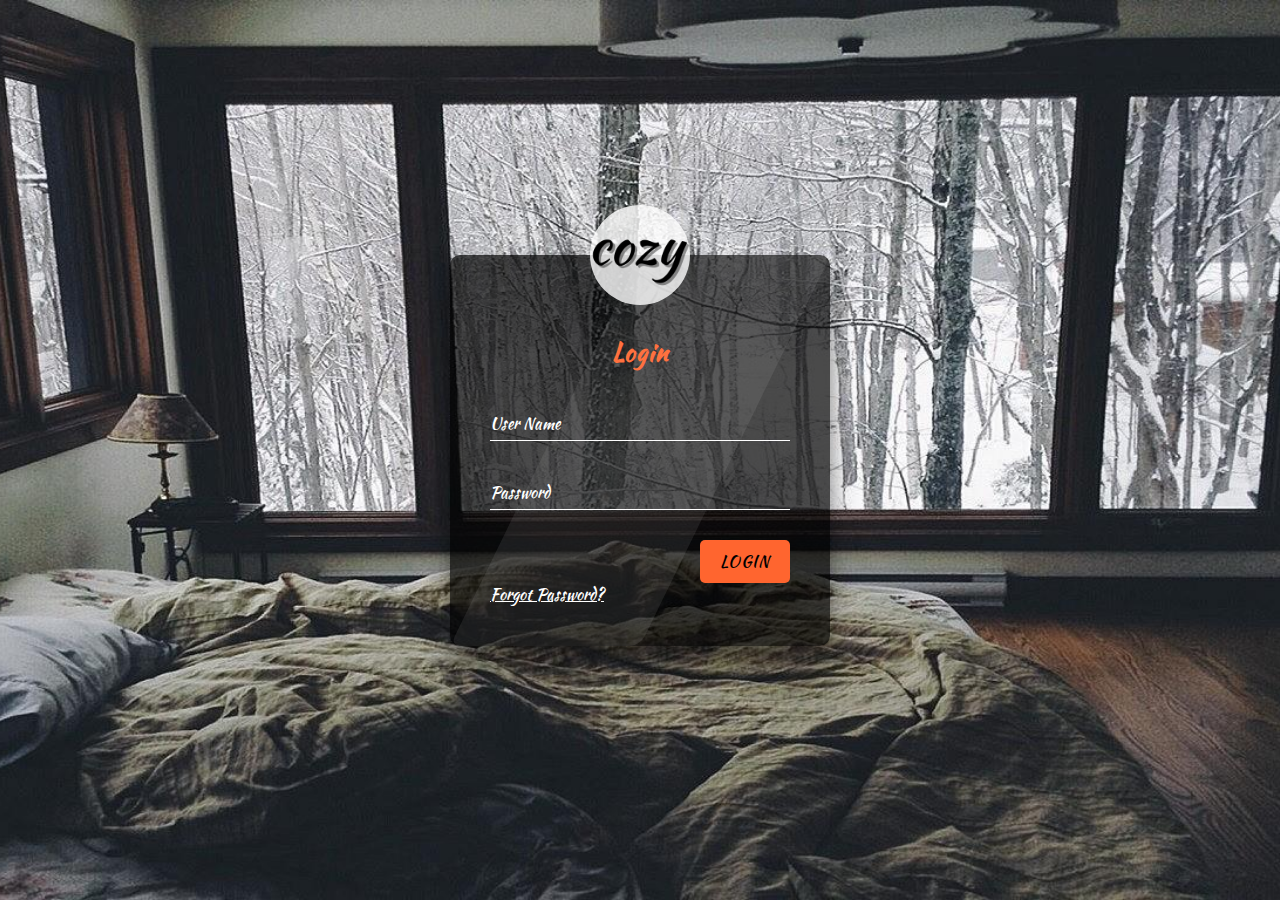
<file: index.html>
<!DOCTYPE html>
<html lang="en">
<head>
  <meta charset="UTF-8">
  <meta name="viewport" content="width=device-width, initial-scale=1.0">
  <meta http-equiv="X-UA-Compatible" content="ie=edge">
  <link rel="stylesheet" href="style.css">
  <title>Cozy</title>
</head>
<body>
  <div class="login-wrapper">
    <form action="" class="form">
      <img src="images/cozy.png" alt="">
      <h2>Login</h2>
      <div class="input-group">
        <input type="text" name="loginUser" id="loginUser" required>
        <label for="loginUser">User Name</label>
      </div>
      <div class="input-group">
        <input type="password" name="loginPassword" id="loginPassword" required>
        <label for="loginPassword">Password</label>
      </div>
      <button onclick="home()">Login</button>

      <a href="#forgot-pw" class="forgot-pw">Forgot Password?</a>
    </form>

    <div id="forgot-pw">
      <form action="" class="form">
        <a href="#" class="close">&times;</a>
        <h2>Reset Password</h2>
        <div class="input-group">
          <input type="email" name="email" id="email" required>
          <label for="email">Email</label>
        </div>
        <input type="submit" value="Submit" class="submit-btn">
      </form>
    </div>
  </div>
</body>
<script>
    function home(){
    window.open("home.html");
    }
    </script>
</html>
</file>
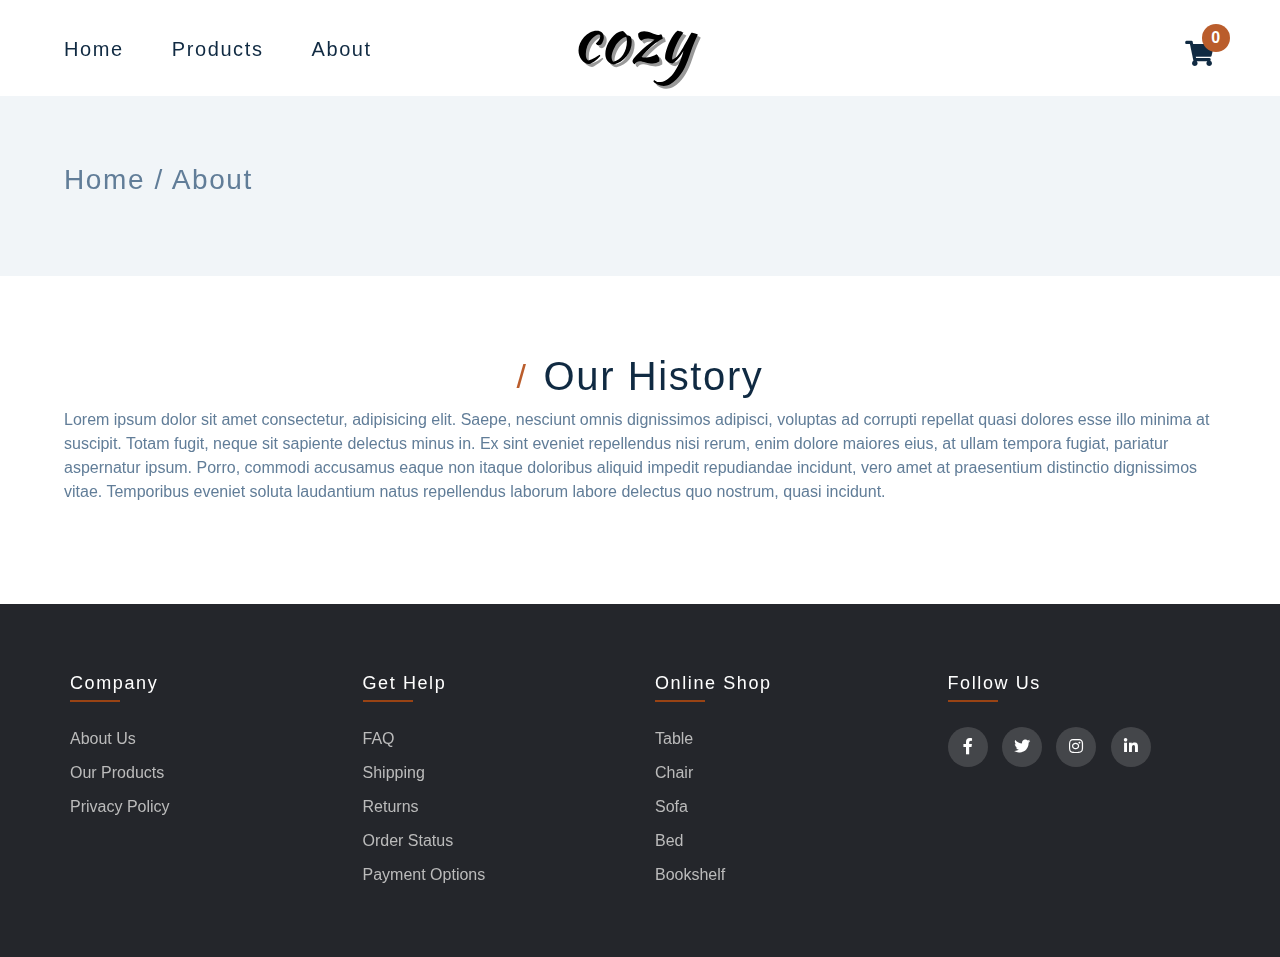
<file: about.html>
<!DOCTYPE html>
<html lang="en">
  <head>
    <meta charset="UTF-8" />
    <meta name="viewport" content="width=device-width, initial-scale=1.0" />
    <title>About | Cozy</title>
    <!-- font-awesome -->
    <link
      rel="stylesheet"
      href="https://cdnjs.cloudflare.com/ajax/libs/font-awesome/5.14.0/css/all.min.css"
    />

    <!-- styles css -->
    <link rel="stylesheet" href="styles.css" />
  </head>

  <body>
    <!-- navbar -->
    <nav class="navbar page">
      <div class="nav-center">
        <!-- links -->
        <div>
          <button class="toggle-nav">
            <i class="fas fa-bars"></i>
          </button>
          <ul class="nav-links">
            <li>
              <a href="home.html" class="nav-link">home</a>
            </li>
            <li>
              <a href="products.html" class="nav-link">products</a>
            </li>
            <li>
              <a href="about.html" class="nav-link">about</a>
            </li>
          </ul>
        </div>
        <!-- logo -->
        <img src="./images/logo-black.svg" class="nav-logo" alt="logo" />
        <!-- cart icon -->
        <div class="toggle-container">
          <button class="toggle-cart">
            <i class="fas fa-shopping-cart"></i>
          </button>
          <span class="cart-item-count"></span>
        </div>
      </div>
    </nav>
    <!-- hero -->
    <section class="page-hero">
      <div class="section-center">
        <h3 class="page-hero-title">Home / About</h3>
      </div>
    </section>
    <!-- sidebar -->
    <div class="sidebar-overlay">
      <aside class="sidebar">
        <!-- close -->
        <button class="sidebar-close">
          <i class="fas fa-times"></i>
        </button>
        <!-- links -->
        <ul class="sidebar-links">
          <li>
            <a href="home.html" class="sidebar-link">
              <i class="fas fa-home fa-fw"></i>
              home
            </a>
          </li>
          <li>
            <a href="product.html" class="sidebar-link">
              <i class="fas fa-couch fa-fw"></i>
              products
            </a>
          </li>
          <li>
            <a href="about.html" class="sidebar-link">
              <i class="fas fa-book fa-fw"></i>
              about
            </a>
          </li>
        </ul>
      </aside>
    </div>
    <!-- cart -->
    <div class="cart-overlay">
      <aside class="cart">
        <button class="cart-close">
          <i class="fas fa-times"></i>
        </button>
        <header>
          <h3 class="text-slanted">your bag</h3>
        </header>
        <!-- cart items -->
        <div class="cart-items"></div>
        <!-- footer -->
        <footer>
          <h3 class="cart-total text-slanted">total : ₹12.99</h3>
          <button class="cart-checkout btn">checkout</button>
        </footer>
      </aside>
    </div>
    <!-- about -->
    <section class="section section-center about-page">
      <div class="title">
        <h2><span>/</span>Our History</h2>
      </div>
      <p>
        Lorem ipsum dolor sit amet consectetur, adipisicing elit. Saepe,
        nesciunt omnis dignissimos adipisci, voluptas ad corrupti repellat quasi
        dolores esse illo minima at suscipit. Totam fugit, neque sit sapiente
        delectus minus in. Ex sint eveniet repellendus nisi rerum, enim dolore
        maiores eius, at ullam tempora fugiat, pariatur aspernatur ipsum. Porro,
        commodi accusamus eaque non itaque doloribus aliquid impedit repudiandae
        incidunt, vero amet at praesentium distinctio dignissimos vitae.
        Temporibus eveniet soluta laudantium natus repellendus laborum labore
        delectus quo nostrum, quasi incidunt.
      </p>
    </section>
    <footer class="footer">
      <div class="container">
          <div class="row">
              <div class="footer-col">
                  <h4>company</h4>
                  <ul>
                      <li><a href="about.html">about us</a></li>
                      <li><a href="products.html">Our Products</a></li>
                      <li><a href="#">privacy policy</a></li>
                  </ul>
              </div>
              <div class="footer-col">
                  <h4>get help</h4>
                  <ul>
                      <li><a href="#">FAQ</a></li>
                      <li><a href="#">shipping</a></li>
                      <li><a href="#">returns</a></li>
                      <li><a href="#">order status</a></li>
                      <li><a href="#">payment options</a></li>
                  </ul>
              </div>
              <div class="footer-col">
                  <h4>online shop</h4>
                  <ul>
                      <li><a href="#">Table</a></li>
                      <li><a href="#">Chair</a></li>
                      <li><a href="#">Sofa</a></li>
                      <li><a href="#">Bed</a></li>
                      <li><a href="#">Bookshelf</a></li>
                  </ul>
              </div>
              <div class="footer-col">
                  <h4>follow us</h4>
                  <div class="social-links">
                      <a href="#"><i class="fab fa-facebook-f"></i></a>
                      <a href="#"><i class="fab fa-twitter"></i></a>
                      <a href="#" onMouseOver="this.style.color='red'" onMouseOut="this.style.color='white'"><i class="fab fa-instagram"></i></a>
                      <a href="#"><i class="fab fa-linkedin-in"></i></a>
                  
                  </div>
              </div>
          </div>
      </div>
 </footer>

    <script type="module" src="./src/pages/about.js"></script>
  </body>
</html>
</file>
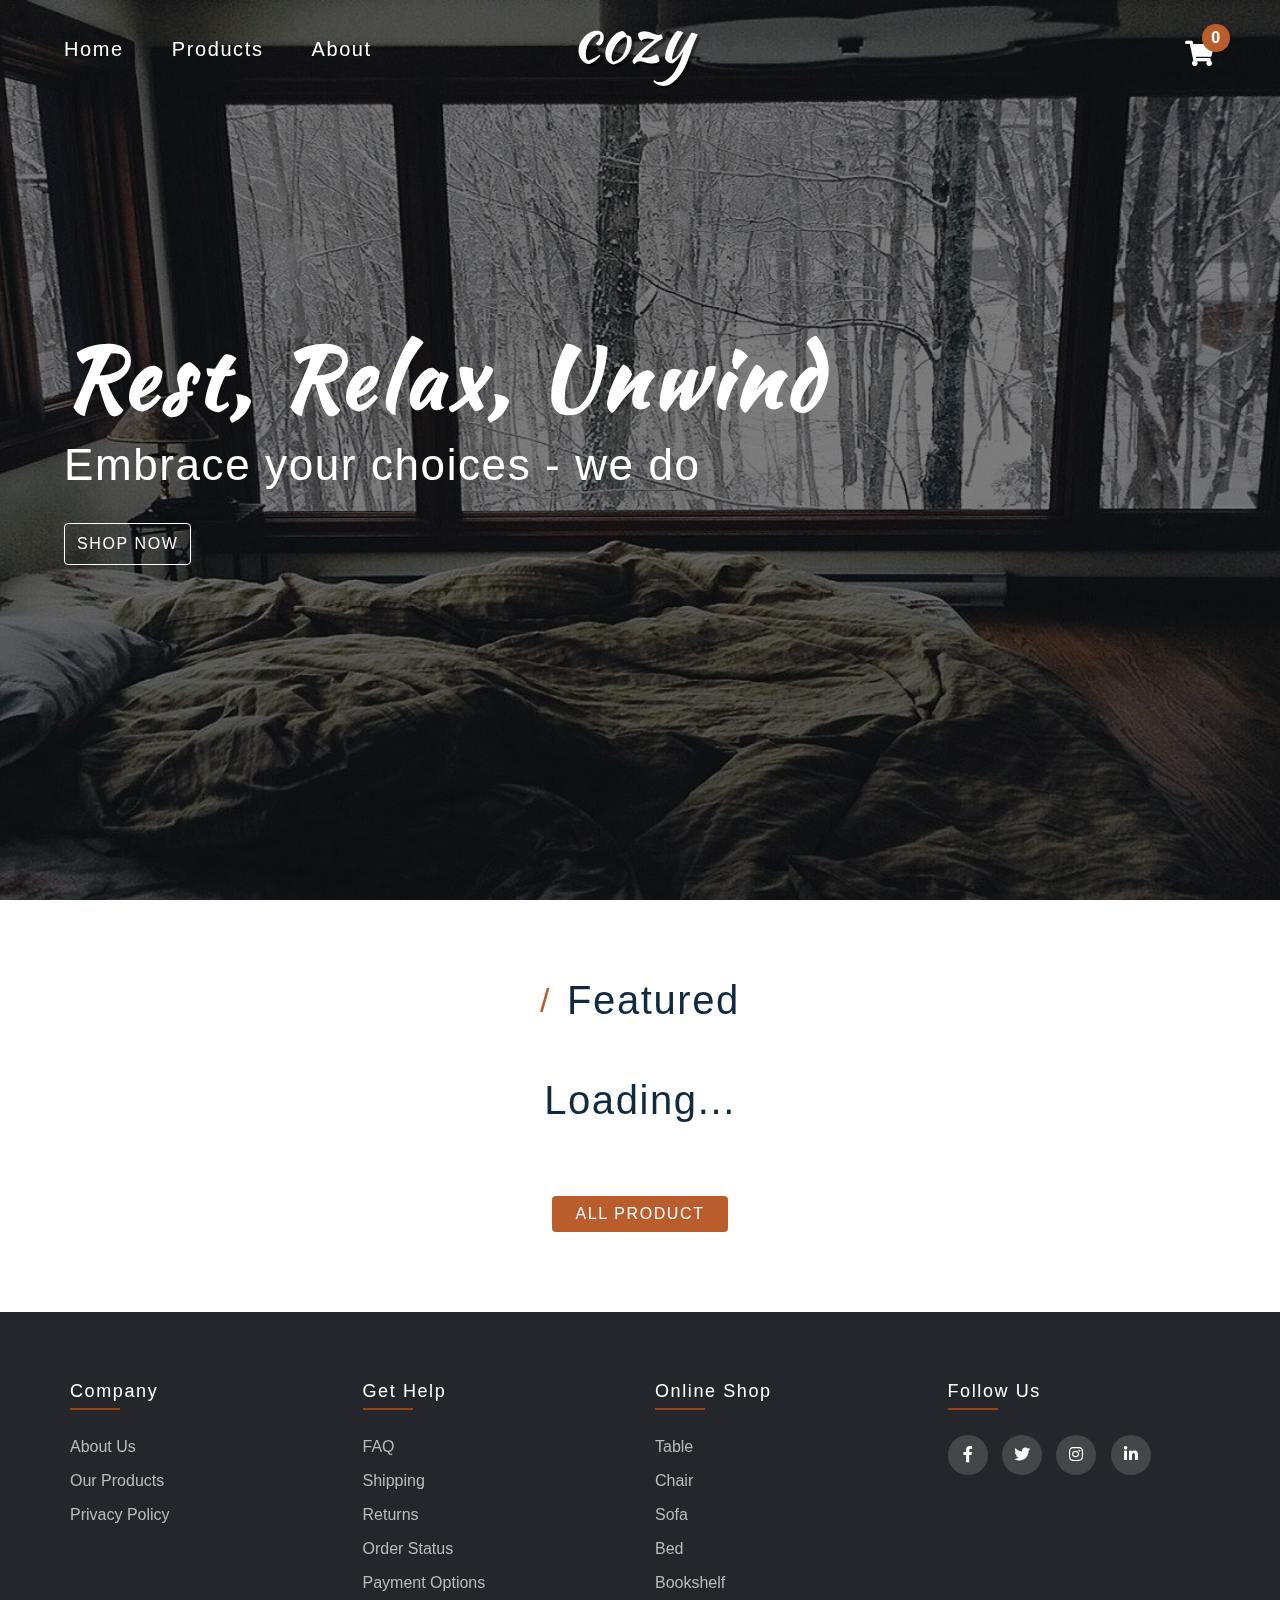
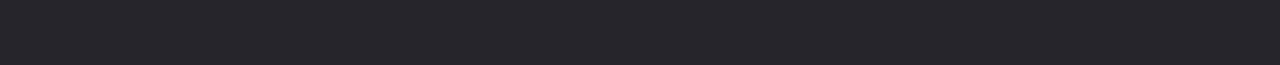
<file: home.html>
<!DOCTYPE html>
<html lang="en">

<head>
    <meta charset="UTF-8" />
    <meta name="viewport" content="width=device-width, initial-scale=1.0" />
    <!-- font-awesome -->
    <link rel="stylesheet" href="https://cdnjs.cloudflare.com/ajax/libs/font-awesome/5.14.0/css/all.min.css" />

    <!-- styles css -->
    <link rel="stylesheet" href="styles.css" />
    <title>Home | Cozy</title>
</head>
<body>
    <!-- navbar -->
    <nav class="navbar">
        <div class="nav-center">
            <!-- links -->
            <div>
                <button class="toggle-nav">
            <i class="fas fa-bars"></i>
          </button>
                <ul class="nav-links">
                    <li>
                        <a href="home.html" class="nav-link">home</a>
                    </li>
                    <li>
                        <a href="products.html" class="nav-link">products</a>
                    </li>
                    <li>
                        <a href="about.html" class="nav-link">about</a>
                    </li>
                </ul>
            </div>
            <!-- logo -->
            <img src="./images/cozy.svg" class="nav-logo" alt="logo" />
            <!-- cart icon -->
            <div class="toggle-container">
                <button class="toggle-cart">
            <i class="fas fa-shopping-cart"></i>
          </button>
                <span class="cart-item-count"></span>
            </div>
        </div>
    </nav>
    <!-- hero -->
    <section class="hero">
        <div class="hero-container">
            <h1 class="text-slanted">rest, relax, unwind</h1>
            <h3>Embrace your choices - we do</h3>
            <a href="products.html" class="hero-btn"> shop now </a>
        </div>
    </section>
    <!-- sidebar -->
    <div class="sidebar-overlay">
        <aside class="sidebar">
            <!-- close -->
            <button class="sidebar-close">
          <i class="fas fa-times"></i>
        </button>
            <!-- links -->
            <ul class="sidebar-links">
                <li>
                    <a href="home.html" class="sidebar-link">
              <i class="fas fa-home fa-fw"></i>
              home
            </a>
                </li>
                <li>
                    <a href="product.html" class="sidebar-link">
              <i class="fas fa-couch fa-fw"></i>
              products
            </a>
                </li>
                <li>
                    <a href="about.html" class="sidebar-link">
              <i class="fas fa-book fa-fw"></i>
              about
            </a>
                </li>
            </ul>
        </aside>
    </div>
    <!-- cart -->
    <div class="cart-overlay">
        <aside class="cart">
            <button class="cart-close">
          <i class="fas fa-times"></i>
        </button>
            <header>
                <h3 class="text-slanted">your bag</h3>
            </header>
            <!-- cart items -->
            <div class="cart-items"></div>
            <!-- footer -->
            <footer>
                <h3 class="cart-total text-slanted">total : ₹12.99</h3>
                <button class="cart-checkout btn">checkout</button>
            </footer>
        </aside>
    </div>
    <!-- featured products -->
    <section class="section featured">
        <div class="title">
            <h2><span>/</span>featured</h2>
        </div>
        <div class="featured-center section-center">
            <h2 class="section-loading">loading...</h2>
        </div>
        <a href="products.html" class="btn"> all product </a>
    </section>
    <footer class="footer">
        <div class="container">
            <div class="row">
                <div class="footer-col">
                    <h4>company</h4>
                    <ul>
                        <li><a href="about.html">about us</a></li>
                        <li><a href="products.html">Our Products</a></li>
                        <li><a href="#">privacy policy</a></li>
                    </ul>
                </div>
                <div class="footer-col">
                    <h4>get help</h4>
                    <ul>
                        <li><a href="#">FAQ</a></li>
                        <li><a href="#">shipping</a></li>
                        <li><a href="#">returns</a></li>
                        <li><a href="#">order status</a></li>
                        <li><a href="#">payment options</a></li>
                    </ul>
                </div>
                <div class="footer-col">
                    <h4>online shop</h4>
                    <ul>
                        <li><a href="#">Table</a></li>
                        <li><a href="#">Chair</a></li>
                        <li><a href="#">Sofa</a></li>
                        <li><a href="#">Bed</a></li>
                        <li><a href="#">Bookshelf</a></li>
                    </ul>
                </div>
                <div class="footer-col">
                    <h4>follow us</h4>
                    <div class="social-links">
                        <a href="#"><i class="fab fa-facebook-f"></i></a>
                        <a href="#"><i class="fab fa-twitter"></i></a>
                        <a href="#" onMouseOver="this.style.color='red'" onMouseOut="this.style.color='white'"><i class="fab fa-instagram"></i></a>
                        <a href="#"><i class="fab fa-linkedin-in"></i></a>
                    
                    </div>
                </div>
            </div>
        </div>
   </footer>
 
    <script type="module" src="index.js"></script>
</body>


</html>
</file>
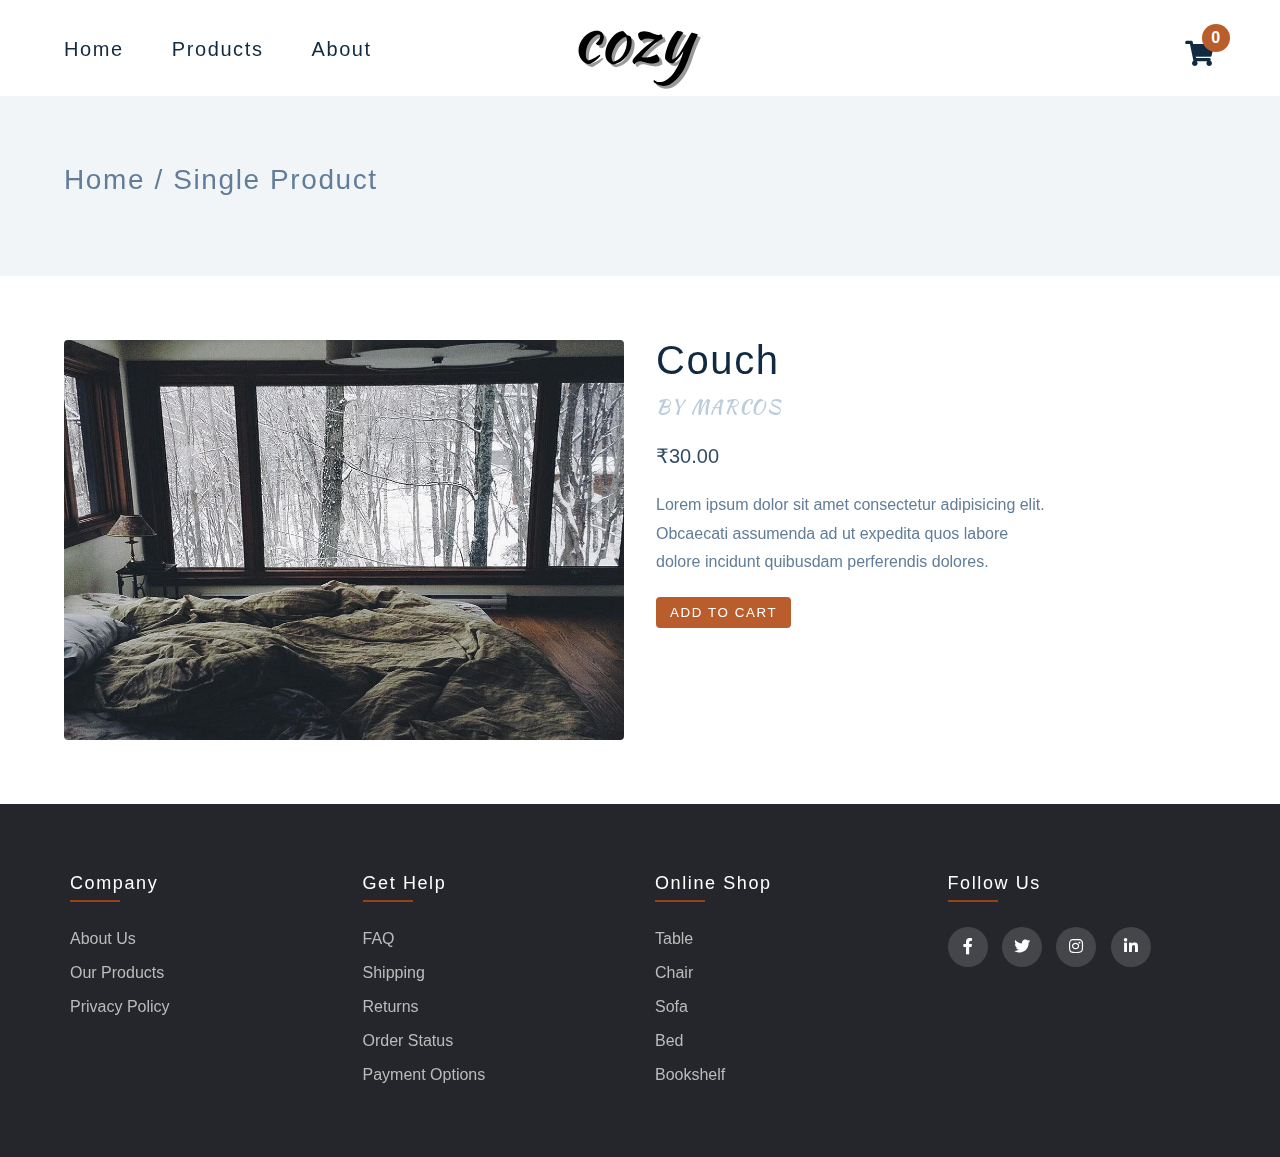
<file: product.html>
<!DOCTYPE html>
<html lang="en">
  <head>
    <meta charset="UTF-8" />
    <meta name="viewport" content="width=device-width, initial-scale=1.0" />
    <title>Single Product</title>
    <!-- font-awesome -->
    <link
      rel="stylesheet"
      href="https://cdnjs.cloudflare.com/ajax/libs/font-awesome/5.14.0/css/all.min.css"
    />

    <!-- styles css -->
    <link rel="stylesheet" href="styles.css" />
  </head>
  <body>
    <!-- navbar -->
    <nav class="navbar page">
      <div class="nav-center">
        <!-- links -->
        <div>
          <button class="toggle-nav">
            <i class="fas fa-bars"></i>
          </button>
          <ul class="nav-links">
            <li>
              <a href="home.html" class="nav-link">home</a>
            </li>
            <li>
              <a href="products.html" class="nav-link">products</a>
            </li>
            <li>
              <a href="about.html" class="nav-link">about</a>
            </li>
          </ul>
        </div>
        <!-- logo -->
        <img src="./images/logo-black.svg" class="nav-logo" alt="logo" />
        <!-- cart icon -->
        <div class="toggle-container">
          <button class="toggle-cart">
            <i class="fas fa-shopping-cart"></i>
          </button>
          <span class="cart-item-count"></span>
        </div>
      </div>
    </nav>
    <!-- hero -->
    <section class="page-hero">
      <div class="section-center">
        <h3 class="page-hero-title">Home / Single Product</h3>
      </div>
    </section>
    <!-- sidebar -->
    <div class="sidebar-overlay">
      <aside class="sidebar">
        <!-- close -->
        <button class="sidebar-close">
          <i class="fas fa-times"></i>
        </button>
        <!-- links -->
        <ul class="sidebar-links">
          <li>
            <a href="home.html" class="sidebar-link">
              <i class="fas fa-home fa-fw"></i>
              home
            </a>
          </li>
          <li>
            <a href="product.html" class="sidebar-link">
              <i class="fas fa-couch fa-fw"></i>
              products
            </a>
          </li>
          <li>
            <a href="about.html" class="sidebar-link">
              <i class="fas fa-book fa-fw"></i>
              about
            </a>
          </li>
        </ul>
      </aside>
    </div>
    <!-- cart -->
    <div class="cart-overlay">
      <aside class="cart">
        <button class="cart-close">
          <i class="fas fa-times"></i>
        </button>
        <header>
          <h3 class="text-slanted">your bag</h3>
        </header>
        <!-- cart items -->
        <div class="cart-items"></div>
        <!-- footer -->
        <footer>
          <h3 class="cart-total text-slanted">total : ₹12.99</h3>
          <button class="cart-checkout btn">checkout</button>
        </footer>
      </aside>
    </div>
    <!-- product info -->
    <section class="single-product">
      <div class="section-center single-product-center">
        <img
          src="./images/bg.jpg"
          class="single-product-img img"
          alt=""
        />
        <article class="single-product-info">
          <div>
            <h2 class="single-product-title">couch</h2>
            <p class="single-product-company text-slanted">by marcos</p>
            <p class="single-product-price">₹30.00</p>
            <div class="single-product-colors"></div>
            <p class="single-product-desc">
              Lorem ipsum dolor sit amet consectetur adipisicing elit. Obcaecati
              assumenda ad ut expedita quos labore dolore incidunt quibusdam
              perferendis dolores.
            </p>
            <button class="addToCartBtn btn" data-id="id">add to cart</button>
          </div>
        </article>
      </div>
    </section>
    <div class="page-loading">
      <h2>Loading...</h2>
    </div>
    <footer class="footer">
      <div class="container">
          <div class="row">
              <div class="footer-col">
                  <h4>company</h4>
                  <ul>
                      <li><a href="about.html">about us</a></li>
                      <li><a href="products.html">Our Products</a></li>
                      <li><a href="#">privacy policy</a></li>
                  </ul>
              </div>
              <div class="footer-col">
                  <h4>get help</h4>
                  <ul>
                      <li><a href="#">FAQ</a></li>
                      <li><a href="#">shipping</a></li>
                      <li><a href="#">returns</a></li>
                      <li><a href="#">order status</a></li>
                      <li><a href="#">payment options</a></li>
                  </ul>
              </div>
              <div class="footer-col">
                  <h4>online shop</h4>
                  <ul>
                      <li><a href="#">Table</a></li>
                      <li><a href="#">Chair</a></li>
                      <li><a href="#">Sofa</a></li>
                      <li><a href="#">Bed</a></li>
                      <li><a href="#">Bookshelf</a></li>
                  </ul>
              </div>
              <div class="footer-col">
                  <h4>follow us</h4>
                  <div class="social-links">
                      <a href="#"><i class="fab fa-facebook-f"></i></a>
                      <a href="#"><i class="fab fa-twitter"></i></a>
                      <a href="#" onMouseOver="this.style.color='red'" onMouseOut="this.style.color='white'"><i class="fab fa-instagram"></i></a>
                      <a href="#"><i class="fab fa-linkedin-in"></i></a>
                  
                  </div>
              </div>
          </div>
      </div>
 </footer>

    <script type="module" src="./src/pages/product.js"></script>
  </body>
</html>
</file>
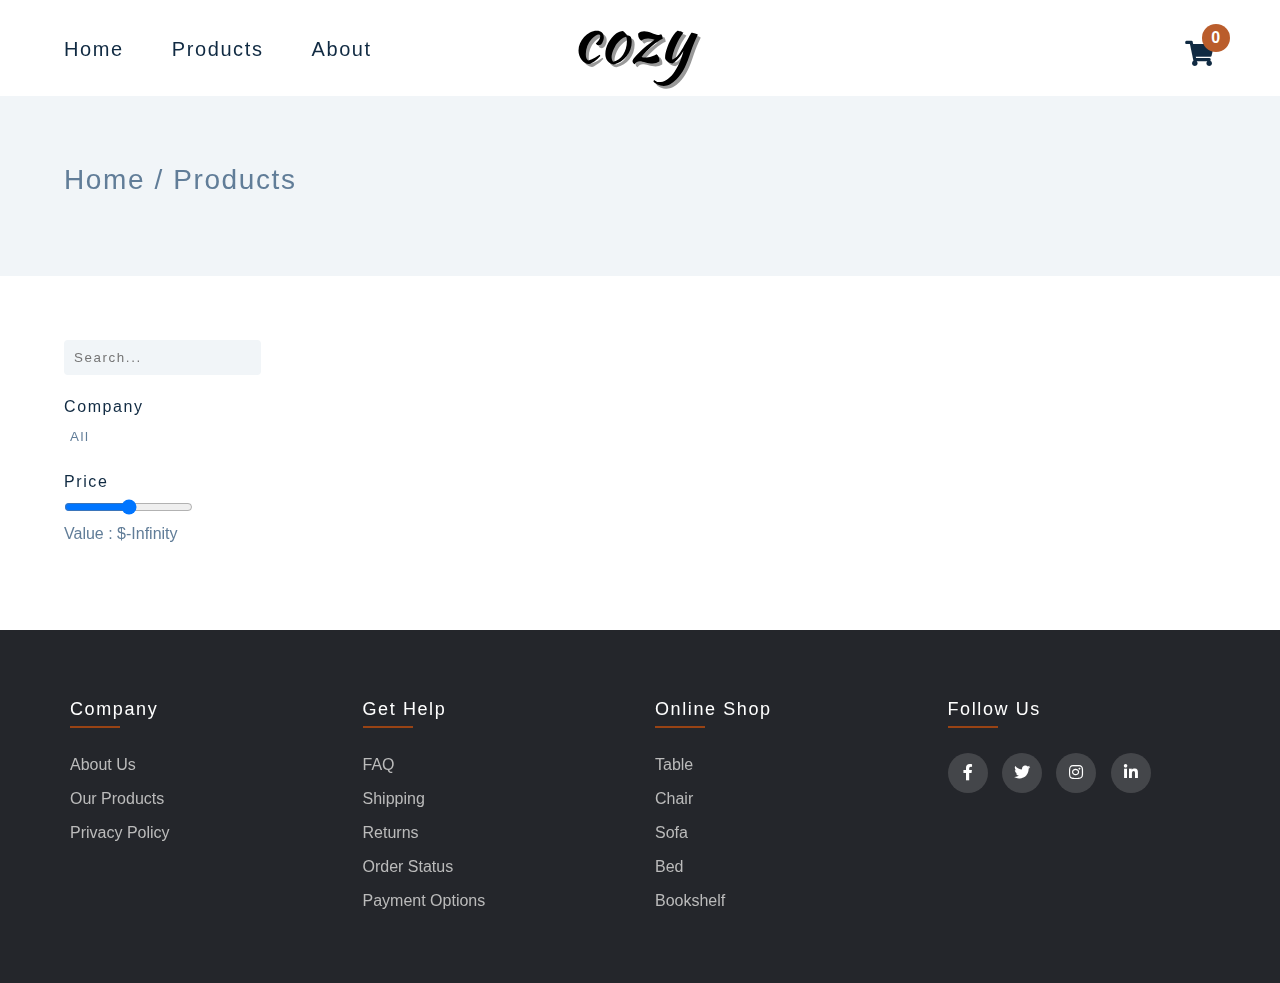
<file: products.html>
<!DOCTYPE html>
<html lang="en">
  <head>
    <meta charset="UTF-8" />
    <meta name="viewport" content="width=device-width, initial-scale=1.0" />
    <title>Products | Cozy</title>
    <!-- font-awesome -->
    <link
      rel="stylesheet"
      href="https://cdnjs.cloudflare.com/ajax/libs/font-awesome/5.14.0/css/all.min.css"
    />

    <!-- styles css -->
    <link rel="stylesheet" href="styles.css" />
  </head>
  <body>
    <!-- navbar -->
    <nav class="navbar page">
      <div class="nav-center">
        <!-- links -->
        <div>
          <button class="toggle-nav">
            <i class="fas fa-bars"></i>
          </button>
          <ul class="nav-links">
            <li>
              <a href="home.html" class="nav-link">home</a>
            </li>
            <li>
              <a href="products.html" class="nav-link">products</a>
            </li>
            <li>
              <a href="about.html" class="nav-link">about</a>
            </li>
          </ul>
        </div>
        <!-- logo -->
        <img src="./images/logo-black.svg" class="nav-logo" alt="logo" />
        <!-- cart icon -->
        <div class="toggle-container">
          <button class="toggle-cart">
            <i class="fas fa-shopping-cart"></i>
          </button>
          <span class="cart-item-count"></span>
        </div>
      </div>
    </nav>
    <!-- hero -->
    <section class="page-hero">
      <div class="section-center">
        <h3 class="page-hero-title">Home / Products</h3>
      </div>
    </section>
    <!-- sidebar -->
    <div class="sidebar-overlay">
      <aside class="sidebar">
        <!-- close -->
        <button class="sidebar-close">
          <i class="fas fa-times"></i>
        </button>
        <!-- links -->
        <ul class="sidebar-links">
          <li>
            <a href="home.html" class="sidebar-link">
              <i class="fas fa-home fa-fw"></i>
              home
            </a>
          </li>
          <li>
            <a href="product.html" class="sidebar-link">
              <i class="fas fa-couch fa-fw"></i>
              products
            </a>
          </li>
          <li>
            <a href="about.html" class="sidebar-link">
              <i class="fas fa-book fa-fw"></i>
              about
            </a>
          </li>
        </ul>
      </aside>
    </div>
    <!-- cart -->
    <div class="cart-overlay">
      <aside class="cart">
        <button class="cart-close">
          <i class="fas fa-times"></i>
        </button>
        <header>
          <h3 class="text-slanted">your bag</h3>
        </header>
        <!-- cart items -->
        <div class="cart-items"></div>
        <!-- footer -->
        <footer>
          <h3 class="cart-total text-slanted">total : ₹12.99</h3>
          <button class="cart-checkout btn">checkout</button>
        </footer>
      </aside>
    </div>
    <!-- products -->
    <section class="products">
      <!-- filters -->
      <div class="filters">
        <div class="filters-container">
          <!-- search -->
          <form class="input-form">
            <input type="text" class="search-input" placeholder="search..." />
          </form>
          <!-- categories -->
          <h4>Company</h4>
          <article class="companies">
            <button class="company-btn">all</button>
            <button class="company-btn">ikea</button>
          </article>
          <!-- price -->
          <h4>price</h4>
          <form class="price-form">
            <input
              type="range"
              class="price-filter"
              min="0"
              value="50"
              max="100"
            />
          </form>
          <p class="price-value"></p>
        </div>
      </div>
      <!-- products -->
      <div class="products-container"></div>
    </section>
    <!-- page loading -->
    <div class="page-loading">
      <h2>Loading...</h2>
    </div>
    <footer class="footer">
      <div class="container">
          <div class="row">
              <div class="footer-col">
                  <h4>company</h4>
                  <ul>
                      <li><a href="about.html">about us</a></li>
                      <li><a href="products.html">Our Products</a></li>
                      <li><a href="#">privacy policy</a></li>
                  </ul>
              </div>
              <div class="footer-col">
                  <h4>get help</h4>
                  <ul>
                      <li><a href="#">FAQ</a></li>
                      <li><a href="#">shipping</a></li>
                      <li><a href="#">returns</a></li>
                      <li><a href="#">order status</a></li>
                      <li><a href="#">payment options</a></li>
                  </ul>
              </div>
              <div class="footer-col">
                  <h4>online shop</h4>
                  <ul>
                      <li><a href="#">Table</a></li>
                      <li><a href="#">Chair</a></li>
                      <li><a href="#">Sofa</a></li>
                      <li><a href="#">Bed</a></li>
                      <li><a href="#">Bookshelf</a></li>
                  </ul>
              </div>
              <div class="footer-col">
                  <h4>follow us</h4>
                  <div class="social-links">
                      <a href="#"><i class="fab fa-facebook-f"></i></a>
                      <a href="#"><i class="fab fa-twitter"></i></a>
                      <a href="#" onMouseOver="this.style.color='red'" onMouseOut="this.style.color='white'"><i class="fab fa-instagram"></i></a>
                      <a href="#"><i class="fab fa-linkedin-in"></i></a>
                  
                  </div>
              </div>
          </div>
      </div>
 </footer>

    <script type="module" src="./src/pages/products.js"></script>
  </body>
</html>
</file>
<file: style.css>
@import url('https://fonts.googleapis.com/css2?family=Kaushan+Script&display=swap');

* {
    margin: 0;
    padding: 0;
    box-sizing: border-box;
  }
  body {
    background: url('images/bg.jpg') no-repeat center;
    background-size: cover;
    font-family: -apple-system, BlinkMacSystemFont, 'Segoe UI', Roboto, Oxygen, Ubuntu, Cantarell, 'Open Sans', 'Helvetica Neue', sans-serif;
  }
  .login-wrapper {
    height: 100vh;
    width: 100vw;
    display: flex;
    justify-content: center;
    align-items: center;
  }
  .form {
    position: relative;
    font-family: 'Kaushan Script', cursive;
    width: 100%;
    max-width: 380px;
    padding: 80px 40px 40px;
    background: rgba(0,0,0,0.7);
    border-radius: 10px;
    color: #fff;
    box-shadow: 0 15px 25px rgba(0,0,0,0.5);
  }
  .form::before {
    content:'';
    position: absolute;
    top: 0;
    left: 0;
    width: 50%;
    height: 100%;
    background: rgba(255,255,255, 0.08);
    transform: skewX(-26deg);
    transform-origin: bottom left;
    border-radius: 10px;
    pointer-events: none;
  }
  .form img {
    position: absolute;
    top: -50px;
    left: calc(50% - 50px);
    width: 100px;
    background: rgba(255,255,255, 0.8);
    border-radius: 50%;
  }
  .form h2 {
    text-align: center;
    letter-spacing: 1px;
    margin-bottom: 2rem;
    color: #ff652f;
  }
  .form .input-group {
    position: relative;
  }
  .form .input-group input {
    width: 100%;
    padding: 10px 0;
    font-size: 1rem;
    letter-spacing: 1px;
    margin-bottom: 30px;
    border: none;
    border-bottom: 1px solid #fff;
    outline: none;
    background-color: transparent;
    color: inherit;
  }
  .form .input-group label {
    position: absolute;
    top: 0;
    left: 0;
    padding: 10px 0;
    font-size: 1rem;
    pointer-events: none;
    transition: .3s ease-out;
  }
  .form .input-group input:focus + label,
  .form .input-group input:valid + label {
    transform: translateY(-18px);
    color: #ff652f;
    font-size: .8rem;
  }
  button {
    display: block;
    margin-left: auto;
    border: none;
    outline: none;
    background: #ff652f;
    font-size: 1rem;
    text-transform: uppercase;
    letter-spacing: 1px;
    padding: 10px 20px;
    border-radius: 5px;
    cursor: pointer;
    font-family: 'Kaushan Script', cursive;
  }
  .forgot-pw {
    color: inherit;
  }
  
  #forgot-pw {
    position: absolute;
    display: flex;
    justify-content: center;
    align-items: center;
    top: 0;
    left: 0;
    right: 0;
    height: 0;
    z-index: 1;
    background: #fff;
    opacity: 0;
    transition: 0.6s;
  }
  #forgot-pw:target {
    height: 100%;
    opacity: 1;
  }
  .close {
    position: absolute;
    right: 1.5rem;
    top: 0.5rem;
    font-size: 2rem;
    font-weight: 900;
    text-decoration: none;
    color: inherit;
  }
</file>
<file: styles.css>
@import url('https://fonts.googleapis.com/css2?family=Kaushan+Script&display=swap');
/*
=============== 
Variables
===============
*/

:root {
    /* dark shades of primary color*/
    --clr-primary-1: hsl(21, 91%, 17%);
    --clr-primary-2: hsl(21, 84%, 25%);
    --clr-primary-3: hsl(21, 81%, 29%);
    --clr-primary-4: hsl(21, 77%, 34%);
    /* primary/main color */
    --clr-primary-5: hsl(21, 62%, 45%);
    /* lighter shades of primary color */
    --clr-primary-6: hsl(21, 57%, 50%);
    --clr-primary-7: hsl(21, 65%, 59%);
    --clr-primary-8: hsl(21, 80%, 74%);
    --clr-primary-9: hsl(21, 94%, 87%);
    --clr-primary-10: hsl(21, 100%, 94%);
    /* darkest grey - used for headings */
    --clr-grey-1: #102a42;
    --clr-grey-2: hsl(211, 39%, 23%);
    --clr-grey-3: hsl(209, 34%, 30%);
    --clr-grey-4: hsl(209, 28%, 39%);
    /* grey used for paragraphs */
    --clr-grey-5: hsl(210, 22%, 49%);
    --clr-grey-6: hsl(209, 23%, 60%);
    --clr-grey-7: hsl(211, 27%, 70%);
    --clr-grey-8: hsl(210, 31%, 80%);
    --clr-grey-9: hsl(212, 33%, 89%);
    --clr-grey-10: hsl(210, 36%, 96%);
    --clr-white: #fff;
    --clr-red-dark: hsl(360, 67%, 44%);
    --clr-red-light: hsl(360, 71%, 66%);
    --clr-green-dark: hsl(125, 67%, 44%);
    --clr-green-light: hsl(125, 71%, 66%);
    --clr-black: #222;
    --transition: all 0.3s linear;
    --spacing: 0.1rem;
    --radius: 0.25rem;
    --light-shadow: 0 5px 15px rgba(0, 0, 0, 0.1);
    --dark-shadow: 0 5px 15px rgba(0, 0, 0, 0.2);
    --max-width: 1170px;
    --fixed-width: 620px;
}

/*
=============== 
Global Styles
===============
*/

*,
::after,
::before {
    margin: 0;
    padding: 0;
    box-sizing: border-box;
}

body {
    font-family: -apple-system, BlinkMacSystemFont, 'Segoe UI', Roboto, Oxygen, Ubuntu, Cantarell, 'Open Sans', 'Helvetica Neue', sans-serif;
    background: var(--clr-white);
    color: var(--clr-grey-1);
    line-height: 1.5;
    font-size: 0.875rem;
}

ul {
    list-style-type: none;
}

a {
    text-decoration: none;
}

h1,
h2,
h3,
h4 {
    letter-spacing: var(--spacing);
    text-transform: capitalize;
    line-height: 1.25;
    margin-bottom: 0.75rem;
    font-weight: 400;
}

h1 {
    font-size: 3rem;
}

h2 {
    font-size: 2rem;
}

h3 {
    font-size: 1.25rem;
}

h4 {
    font-size: 0.875rem;
}

p {
    margin-bottom: 1.25rem;
    color: var(--clr-grey-5);
}

@media screen and (min-width: 800px) {
    h1 {
        font-size: 4rem;
    }
    h2 {
        font-size: 2.5rem;
    }
    h3 {
        font-size: 1.75rem;
    }
    h4 {
        font-size: 1rem;
    }
    body {
        font-size: 1rem;
    }
    h1,
    h2,
    h3,
    h4 {
        line-height: 1;
    }
}

.img {
    width: 100%;
    display: block;
}

.text-slanted {
    font-family: 'Kaushan Script', cursive;
}

.section-center {
    width: 90vw;
    max-width: var(--max-width);
    margin: 0 auto;
}

.section {
    padding: 5rem 0;
}

.btn {
    background: var(--clr-primary-5);
    color: var(--clr-white);
    border-radius: var(--radius);
    padding: 0.375rem 0.75rem;
    text-transform: uppercase;
    letter-spacing: var(--spacing);
    display: inline-block;
    transition: var(--transition);
    border-color: transparent;
    cursor: pointer;
}

.btn:hover {
    background: var(--clr-primary-7);
    color: var(--clr-black);
}

.section-loading {
    text-align: center;
    position: absolute;
    top: 2rem;
    left: 50%;
    transform: translate(-50%, -50%);
    text-align: center;
}

.page-loading {
    position: fixed;
    top: 0;
    left: 0;
    width: 100%;
    height: 100%;
    background: var(--clr-grey-10);
    display: flex;
    align-items: center;
    justify-content: center;
}

/*
=============== 
Navbar
===============
*/

.navbar {
    height: 6rem;
    background: transparent;
    display: flex;
    align-items: center;
    justify-content: center;
}

.nav-center {
    width: 90vw;
    max-width: var(--max-width);
    display: flex;
    justify-content: space-between;
    align-items: center;
}

.nav-links {
    display: none;
}

.toggle-nav {
    background: var(--clr-primary-5);
    border-color: transparent;
    color: var(--clr-white);
    width: 3.75rem;
    height: 2.25rem;
    display: flex;
    align-items: center;
    justify-content: center;
    font-size: 1.5rem;
    border-radius: 2rem;
    cursor: pointer;
    transition: var(--transition);
}

.toggle-nav:hover {
    background: var(--clr-primary-3);
}

.toggle-container {
    position: relative;
    margin-top: 0.75rem;
}

.toggle-cart {
    background: transparent;
    border-color: transparent;
    font-size: 1.6rem;
    color: var(--clr-white);
    cursor: pointer;
}

.cart-item-count {
    position: absolute;
    top: -0.85rem;
    right: -0.85rem;
    background: var(--clr-primary-5);
    width: 1.75rem;
    height: 1.75rem;
    display: grid;
    place-items: center;
    border-radius: 50%;
    color: var(--clr-white);
    font-weight: bold;
    font-size: 1rem;
}

@media screen and (min-width: 800px) {
    .nav-center {
        position: relative;
    }
    .nav-logo {
        position: absolute;
        top: 50%;
        left: 65%;
        transform: translate(-50%, -50%);
    }
    .toggle-nav {
        display: none;
    }
    .nav-links {
        display: flex;
        font-size: 1.5rem;
        text-transform: capitalize;
    }
    .nav-link {
        color: var(--clr-white);
        margin-right: 3rem;
        letter-spacing: var(--spacing);
        transition: var(--transition);
        font-size: 1.25rem;
    }
    .nav-link:hover {
        color: var(--clr-primary-5);
    }
}

@media screen and (min-width: 992px) {
    .nav-logo {
        left: 50%;
    }
}

/* page navbar */

.page .nav-link {
    color: var(--clr-grey-1);
}

.page .nav-link:hover {
    color: var(--clr-primary-5);
}

.page .toggle-cart {
    color: var(--clr-grey-1);
}

/*
=============== 
Hero
===============
*/

.hero {
    min-height: 100vh;
    margin-top: -6rem;
    background: linear-gradient(rgba(0, 0, 0, 0.5), rgba(0, 0, 0, 0.5)), url(./images/bg.jpg) center/cover;
    display: grid;
    place-items: center;
    color: var(--clr-white);
}

.hero-container {
    width: 90vw;
    max-width: var(--max-width);
}

.hero h1 {
    font-weight: 700;
}

.hero h3 {
    text-transform: none;
    font-size: 1.5rem;
}

.hero-btn {
    color: var(--clr-white);
    background: transparent;
    border: 1px solid var(--clr-white);
    padding: 0.5rem 0.75rem;
    display: inline-block;
    margin-top: 0.75rem;
    text-transform: uppercase;
    letter-spacing: var(--spacing);
    border-radius: var(--radius);
    transition: var(--transition);
}

.hero-btn:hover {
    background: var(--clr-white);
    color: var(--clr-primary-5);
}

@media screen and (min-width: 800px) {
    .hero h3 {
        font-size: 1.5rem;
        margin: 1rem 0;
    }
}

@media screen and (min-width: 992px) {
    .hero h1 {
        font-size: 5.25rem;
        letter-spacing: 5px;
    }
    .hero h3 {
        font-size: 2.75rem;
        margin: 1.5rem 0;
    }
}

/*
=============== 
Sidebar
===============
*/

.sidebar-overlay {
    position: fixed;
    top: 0;
    left: 0;
    width: 100%;
    height: 100%;
    display: grid;
    place-items: center;
    z-index: -1;
    transition: var(--transition);
    opacity: 0;
    background: rgba(0, 0, 0, 0.5);
}

.sidebar-overlay.show {
    opacity: 1;
    z-index: 100;
}

.sidebar {
    width: 90vw;
    height: 95vh;
    max-width: var(--fixed-width);
    background: var(--clr-white);
    border-radius: var(--radius);
    box-shadow: var(--dark-shadow);
    position: relative;
    padding: 4rem;
    transform: scale(0);
}

.show .sidebar {
    transform: scale(1);
}

.sidebar-close {
    font-size: 2rem;
    background: transparent;
    border-color: transparent;
    color: var(--clr-grey-5);
    position: absolute;
    top: 1rem;
    right: 1rem;
    cursor: pointer;
}

.sidebar-link {
    font-size: 1.5rem;
    text-transform: capitalize;
    color: var(--clr-grey-1);
}

.sidebar-link i {
    color: var(--clr-grey-5);
    margin-right: 1rem;
    margin-bottom: 1rem;
}

@media screen and (min-width: 800px) {
    .sidebar-overlay {
        display: none;
    }
}

/*
=============== 
Cart
===============
*/

.cart-overlay {
    position: fixed;
    top: 0;
    left: 0;
    width: 100%;
    height: 100%;
    background: rgba(0, 0, 0, 0.5);
    transition: var(--transition);
    opacity: 0;
    z-index: -1;
}

.cart-overlay.show {
    opacity: 1;
    z-index: 100;
}

.cart {
    position: fixed;
    top: 0;
    right: 0;
    width: 100%;
    height: 100%;
    max-width: 400px;
    background: var(--clr-grey-10);
    padding: 3rem 1rem 0 1rem;
    display: grid;
    grid-template-rows: auto 1fr auto;
    transition: var(--transition);
    transform: translateX(100%);
    overflow: scroll;
}

.show .cart {
    transform: translateX(0);
}

.cart-close {
    font-size: 2rem;
    background: transparent;
    border-color: transparent;
    color: var(--clr-grey-5);
    position: absolute;
    top: 0.5rem;
    left: 1rem;
    cursor: pointer;
}

.cart header {
    text-align: center;
}

.cart header h3 {
    font-weight: 500;
}

.cart-total {
    text-align: center;
    margin-bottom: 2rem;
    font-weight: 500;
}

.cart-checkout {
    display: block;
    width: 75%;
    margin: 0 auto;
    margin-bottom: 3rem;
}

/* cart item */

.cart-item {
    margin: 1rem 0;
    display: grid;
    grid-template-columns: auto 1fr auto;
    column-gap: 1.5rem;
    align-items: center;
}

.cart-item-img {
    width: 75px;
    height: 50px;
    object-fit: cover;
    border-radius: var(--radius);
}

.cart-item-name {
    margin-bottom: 0.15rem;
}

.cart-item-price {
    margin-bottom: 0;
    font-size: 0.75rem;
    color: var(--clr-grey-3);
}

.cart-item-remove-btn {
    background: transparent;
    border-color: transparent;
    color: var(--clr-grey-5);
    letter-spacing: var(--spacing);
    cursor: pointer;
}

.cart-item-amount {
    margin-bottom: 0;
    text-align: center;
    color: var(--clr-grey-3);
    line-height: 1;
}

.cart-item-increase-btn,
.cart-item-decrease-btn {
    background: transparent;
    border-color: transparent;
    color: var(--clr-primary-5);
    cursor: pointer;
    font-size: 0.85rem;
    padding: 0.25rem;
}

/*
=============== 
Title
===============
*/

.title h2 {
    display: flex;
    justify-content: center;
    align-items: center;
    font-weight: 500;
}

.title span {
    color: var(--clr-primary-5);
    font-size: 0.85em;
    margin-right: 1rem;
}

/*
=============== 
product
===============
*/

.product-img {
    height: 15rem;
    object-fit: cover;
    border-radius: var(--radius);
}

.product-container {
    position: relative;
}

.product-icons {
    position: absolute;
    top: 50%;
    left: 50%;
    transform: translate(-50%, -50%);
    opacity: 0;
    display: flex;
    transition: var(--transition);
}

.product-icon {
    width: 2.25rem;
    height: 2.25rem;
    background: var(--clr-primary-5);
    color: var(--clr-white);
    display: grid;
    place-items: center;
    border-radius: 50%;
    transition: var(--transition);
    cursor: pointer;
    font-size: 1rem;
    border-color: transparent;
    margin: 0 0.5rem;
}

.product-icon:hover {
    background: var(--clr-primary-7);
}

.product-container:hover .product-icons {
    opacity: 1;
}

.product footer {
    padding: 0.75rem 0;
    text-align: center;
}

.product-name {
    margin-bottom: 0.25rem;
    text-transform: capitalize;
    letter-spacing: var(--spacing);
}

.product-price {
    margin-bottom: 0;
    color: var(--clr-grey-3);
    font-weight: 700;
}

.featured-center {
    margin: 3rem auto 2rem auto;
    display: grid;
    gap: 1rem;
    min-height: 6rem;
    position: relative;
}

.featured .btn {
    display: block;
    width: 11rem;
    margin: 0 auto;
    text-align: center;
}

@media screen and (min-width: 992px) {
    .featured-center {
        display: grid;
        grid-template-columns: 1fr 1fr;
    }
}

@media screen and (min-width: 1200px) {
    .featured-center {
        display: grid;
        grid-template-columns: 1fr 1fr 1fr;
    }
    .product .img {
        height: 13rem;
    }
}

/*
=============== 
About Page
===============
*/

.about-text {
    line-height: 2;
    max-width: 45em;
    margin: 0 auto;
    margin-top: 2rem;
}

/*
=============== 
Products Page
===============
*/

.products {
    width: 90vw;
    display: grid;
    grid-gap: 1rem;
    margin: 4rem auto;
    max-width: var(--max-width);
    position: relative;
}

.filters-container {
    position: sticky;
    top: 1rem;
}

.filters h4 {
    font-weight: 500;
    margin: 1.5rem 0 0.5rem;
}

.search-input {
    padding: 0.5rem;
    background: var(--clr-grey-10);
    border-radius: var(--radius);
    border-color: transparent;
    letter-spacing: var(--spacing);
}

.search-input::placeholder {
    text-transform: capitalize;
}

.company-btn {
    display: block;
    margin: 0.25em 0;
    padding: 0.25rem;
    text-transform: capitalize;
    background: transparent;
    border-color: transparent;
    letter-spacing: var(--spacing);
    color: var(--clr-grey-5);
    cursor: pointer;
    transition: var(--transition);
}

.company-btn:hover {
    color: var(--clr-grey-3);
}

.price-filter {
    background: var(--clr-grey-5) !important;
    color: var(--clr-grey-5);
}

@media screen and (min-width: 768px) {
    .products {
        grid-template-columns: 200px 1fr;
    }
    .categories {
        position: sticky;
        top: 1rem;
    }
}

@media screen and (min-width: 992px) {
    .products-container {
        display: grid;
        grid-template-columns: repeat(2, 1fr);
        gap: 1rem;
    }
    .products-container .product-img {
        height: 10rem;
    }
    .products-container .product-name {
        font-size: 0.85rem;
    }
    .products-container .product-price {
        font-size: 0.85rem;
    }
}

@media screen and (min-width: 1170px) {
    .products-container {
        grid-template-columns: repeat(3, 1fr);
    }
}

.filter-error {
    position: absolute;
    top: 5rem;
    left: 0;
    width: 100%;
    text-align: center;
    margin-top: 4rem;
}

/*
=============== 
Single Product Page
===============
*/

.page-hero {
    min-height: 20vh;
    display: grid;
    place-items: center;
    background: var(--clr-grey-10);
    color: var(--clr-grey-5);
}

.page-hero-title {
    font-weight: 500;
}

.single-product {
    padding: 2rem 0;
}

.single-product-center {
    margin: 2rem auto;
    display: grid;
    gap: 1rem 2rem;
}

.single-product-img {
    height: 25rem;
    border-radius: var(--radius);
    object-fit: cover;
}

.single-product-company {
    font-size: 1.2rem;
    color: var(--clr-grey-8);
    text-transform: uppercase;
    letter-spacing: var(--spacing);
    margin-bottom: 1.25rem;
}

.single-product-price {
    color: var(--clr-grey-3);
    font-size: 1.25rem;
    font-weight: 500;
}

.product-color {
    display: inline-block;
    width: 1rem;
    height: 1rem;
    border-radius: 50%;
    background: #222;
    margin: 0.5rem 0.5rem 1.5rem 0;
}

.single-product-desc {
    max-width: 25em;
    line-height: 1.8;
}

@media screen and (min-width: 992px) {
    .single-product-center {
        grid-template-columns: 1fr 1fr;
    }
}

.container{
	max-width: 1170px;
	margin:auto;
}
.row{
	display: flex;
	flex-wrap: wrap;
}
ul{
	list-style: none;
}
.footer{
	background-color: #24262b;
    padding: 70px 0;
}
.footer-col{
   width: 25%;
   padding: 0 15px;
}
.footer-col h4{
	font-size: 18px;
	color: #ffffff;
	text-transform: capitalize;
	margin-bottom: 35px;
	font-weight: 500;
	position: relative;
}
.footer-col h4::before{
	content: '';
	position: absolute;
	left:0;
	bottom: -10px;
	background-color: hsl(21, 77%, 34%);;
	height: 2px;
	box-sizing: border-box;
	width: 50px;
}
.footer-col ul li:not(:last-child){
	margin-bottom: 10px;
}
.footer-col ul li a{
	font-size: 16px;
	text-transform: capitalize;
	color: #ffffff;
	text-decoration: none;
	font-weight: 300;
	color: #bbbbbb;
	display: block;
	transition: all 0.3s ease;
}
.footer-col ul li a:hover{
	color: #ffffff;
	padding-left: 8px;
}
.footer-col .social-links a{
	display: inline-block;
	height: 40px;
	width: 40px;
	background-color: rgba(198, 198, 198, 0.2);
	margin:0 10px 10px 0;
	text-align: center;
	line-height: 40px;
	border-radius: 50%;
	color: #ffffff;
	transition: all 0.5s ease;
}
.footer-col .social-links a:hover{
	color: #0e48d9;
	background-color: #ffffff;
}

.footer-col .social-links a #insta a:hover{
	color: #000000;
	background-color: #ffffff;
}
</file>
